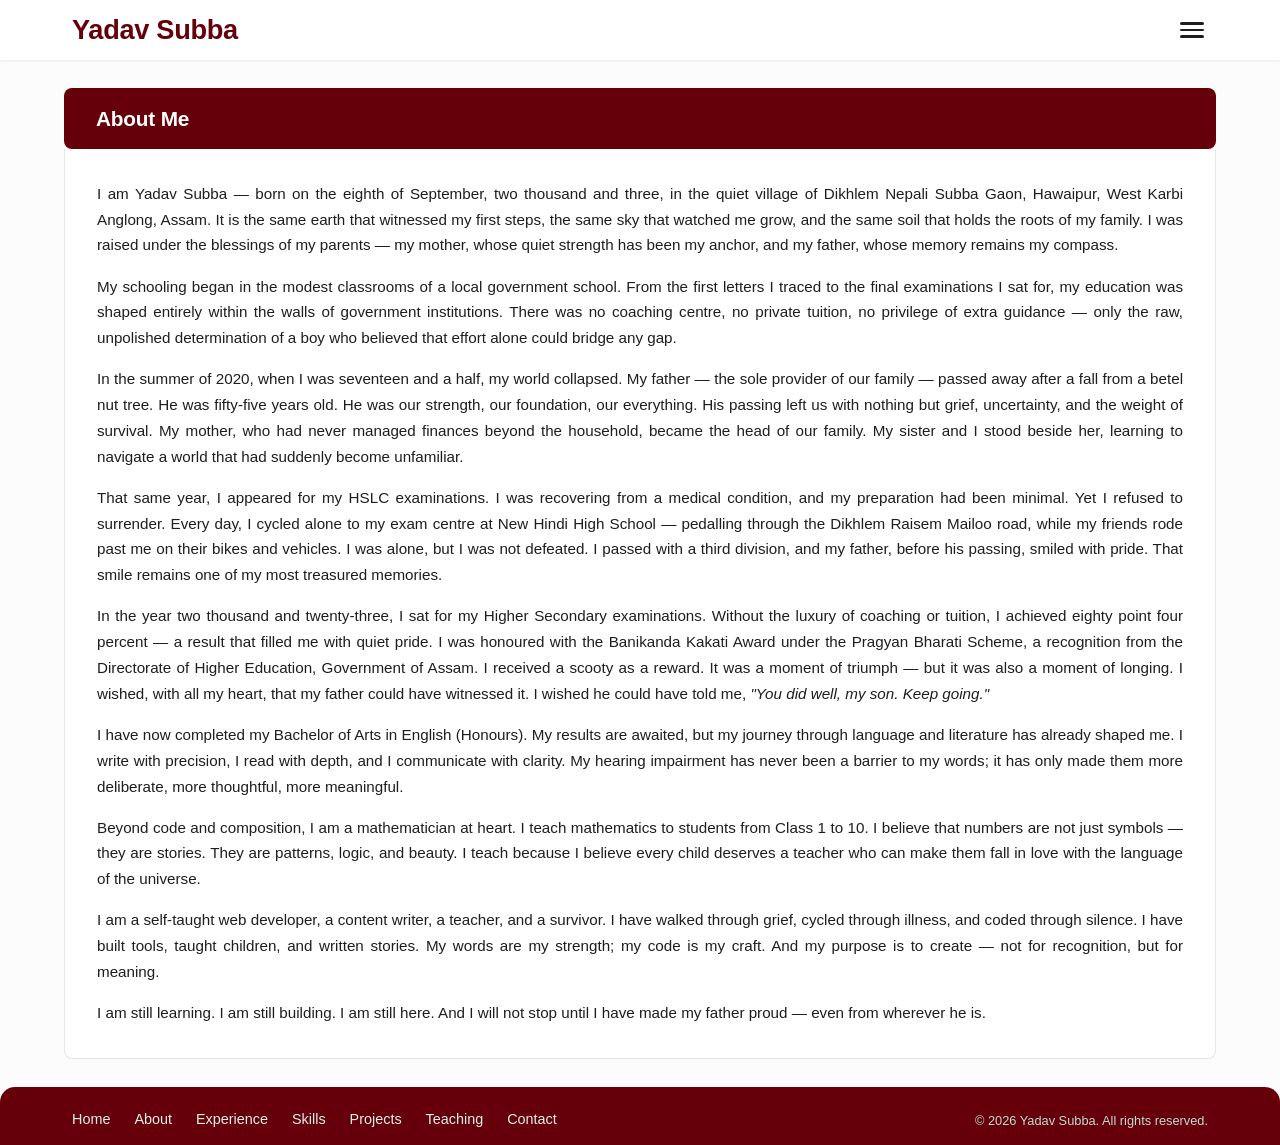
<file: about.html>
<!DOCTYPE html>
<html lang="en">
<head>
    <meta charset="UTF-8" />
    <meta name="viewport" content="width=device-width, initial-scale=1.0" />
    <title>About · Yadav Subba</title>
    <meta name="description" content="The complete story of Yadav Subba — web developer, mathematician, teacher, and writer from Assam." />
    <link rel="stylesheet" href="style.css" />
</head>
<body>

    <!-- ===== HEADER ===== -->
    <header class="site-header" role="banner">
        <div class="header-inner">
            <a href="index.html" class="site-title">Yadav Subba</a>
            <button class="hamburger"
                    aria-expanded="false"
                    aria-controls="primary-nav"
                    aria-label="Toggle navigation menu">
                <span class="hamburger-line"></span>
                <span class="hamburger-line"></span>
                <span class="hamburger-line"></span>
            </button>
        </div>
        <nav id="primary-nav" class="primary-nav" role="navigation" aria-label="Primary navigation">
            <ul class="nav-list">
                <li><a href="index.html">Home</a></li>
                <li><a href="about.html" aria-current="page">About</a></li>
                <li><a href="experience.html">Experience</a></li>
                <li><a href="skills.html">Skills</a></li>
                <li><a href="projects.html">Projects</a></li>
                <li><a href="teaching.html">Teaching</a></li>
                <li><a href="contact.html">Contact</a></li>
            </ul>
        </nav>
    </header>

    <!-- ===== MAIN ===== -->
    <main id="main-content">

        <!-- ===== ABOUT SECTION ===== -->
        <section class="section about-full" aria-labelledby="about-heading">
            <div class="section-title-bar">
                <h2 id="about-heading">About Me</h2>
            </div>
            <div class="section-body">
                <div class="content-box">

                    <!-- ===== INTRODUCTION ===== -->
                    <p>
                        I am Yadav Subba — born on the eighth of September, two thousand and three, 
                        in the quiet village of Dikhlem Nepali Subba Gaon, Hawaipur, West Karbi Anglong, Assam. 
                        It is the same earth that witnessed my first steps, the same sky that watched 
                        me grow, and the same soil that holds the roots of my family. I was raised 
                        under the blessings of my parents — my mother, whose quiet strength has been 
                        my anchor, and my father, whose memory remains my compass.
                    </p>

                    <!-- ===== EARLY YEARS ===== -->
                    <p>
                        My schooling began in the modest classrooms of a local government school. 
                        From the first letters I traced to the final examinations I sat for, 
                        my education was shaped entirely within the walls of government institutions. 
                        There was no coaching centre, no private tuition, no privilege of extra 
                        guidance — only the raw, unpolished determination of a boy who believed 
                        that effort alone could bridge any gap.
                    </p>

                    <!-- ===== LOSS & RESILIENCE ===== -->
                    <p>
                        In the summer of 2020, when I was seventeen and a half, my world collapsed. 
                        My father — the sole provider of our family — passed away after a fall from 
                        a betel nut tree. He was fifty-five years old. He was our strength, our 
                        foundation, our everything. His passing left us with nothing but grief, 
                        uncertainty, and the weight of survival. My mother, who had never managed 
                        finances beyond the household, became the head of our family. My sister 
                        and I stood beside her, learning to navigate a world that had suddenly 
                        become unfamiliar.
                    </p>

                    <!-- ===== CYCLING THROUGH ILLNESS ===== -->
                    <p>
                        That same year, I appeared for my HSLC examinations. I was recovering from 
                        a medical condition, and my preparation had been minimal. Yet I refused to 
                        surrender. Every day, I cycled alone to my exam centre at New Hindi High 
                        School — pedalling through the Dikhlem Raisem Mailoo road, while my friends 
                        rode past me on their bikes and vehicles. I was alone, but I was not defeated. 
                        I passed with a third division, and my father, before his passing, smiled 
                        with pride. That smile remains one of my most treasured memories.
                    </p>

                    <!-- ===== HS ACHIEVEMENT ===== -->
                    <p>
                        In the year two thousand and twenty-three, I sat for my Higher Secondary 
                        examinations. Without the luxury of coaching or tuition, I achieved 
                        eighty point four percent — a result that filled me with quiet pride. 
                        I was honoured with the Banikanda Kakati Award under the Pragyan Bharati 
                        Scheme, a recognition from the Directorate of Higher Education, Government 
                        of Assam. I received a scooty as a reward. It was a moment of triumph — 
                        but it was also a moment of longing. I wished, with all my heart, that my 
                        father could have witnessed it. I wished he could have told me, 
                        <em>"You did well, my son. Keep going."</em>
                    </p>

                    <!-- ===== GRADUATION ===== -->
                    <p>
                        I have now completed my Bachelor of Arts in English (Honours). My results 
                        are awaited, but my journey through language and literature has already 
                        shaped me. I write with precision, I read with depth, and I communicate 
                        with clarity. My hearing impairment has never been a barrier to my words; 
                        it has only made them more deliberate, more thoughtful, more meaningful.
                    </p>

                    <!-- ===== TEACHING & MATHEMATICS ===== -->
                    <p>
                        Beyond code and composition, I am a mathematician at heart. I teach 
                        mathematics to students from Class 1 to 10. I believe that numbers are 
                        not just symbols — they are stories. They are patterns, logic, and beauty. 
                        I teach because I believe every child deserves a teacher who can make them 
                        fall in love with the language of the universe.
                    </p>

                    <!-- ===== PHILOSOPHY ===== -->
                    <p>
                        I am a self-taught web developer, a content writer, a teacher, and a survivor. 
                        I have walked through grief, cycled through illness, and coded through silence. 
                        I have built tools, taught children, and written stories. My words are my 
                        strength; my code is my craft. And my purpose is to create — not for 
                        recognition, but for meaning.
                    </p>

                    <!-- ===== CLOSING ===== -->
                    <p>
                        I am still learning. I am still building. I am still here. And I will not 
                        stop until I have made my father proud — even from wherever he is.
                    </p>

                </div>
            </div>
        </section>

    </main>

    <!-- ===== FOOTER ===== -->
    <footer class="site-footer" role="contentinfo">
        <div class="footer-inner">
            <div class="footer-links">
                <a href="index.html">Home</a>
                <a href="about.html">About</a>
                <a href="experience.html">Experience</a>
                <a href="skills.html">Skills</a>
                <a href="projects.html">Projects</a>
                <a href="teaching.html">Teaching</a>
                <a href="contact.html">Contact</a>
            </div>
            <p class="footer-copy">&copy; 2026 Yadav Subba. All rights reserved.</p>
        </div>
    </footer>

    <!-- ===== SCRIPTS ===== -->
    <script src="script.js"></script>

</body>
</html>
</file>
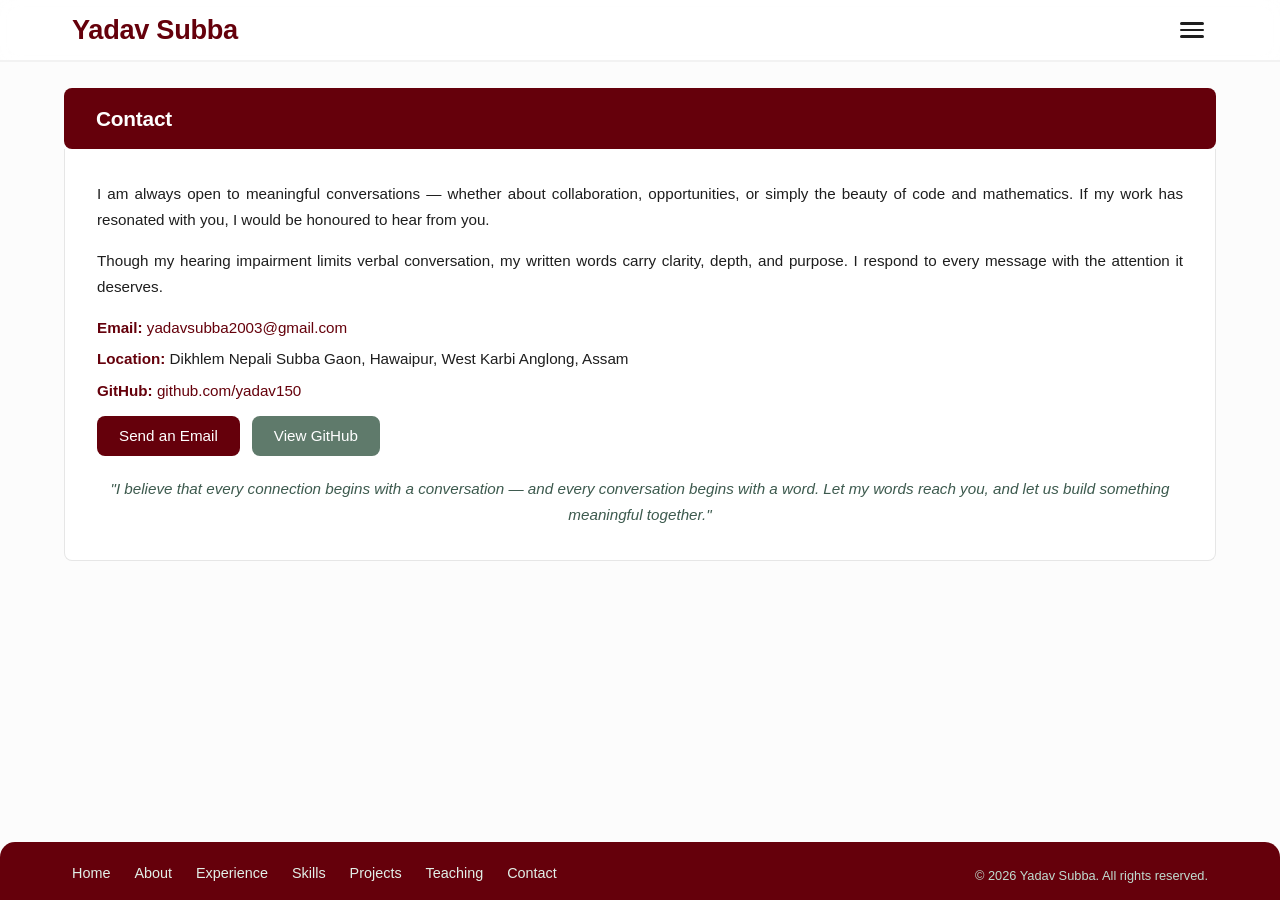
<file: contact.html>
<!DOCTYPE html>
<html lang="en">
<head>
    <meta charset="UTF-8" />
    <meta name="viewport" content="width=device-width, initial-scale=1.0" />
    <title>Contact · Yadav Subba</title>
    <meta name="description" content="Get in touch with Yadav Subba — web developer, content writer, and teacher from Assam." />
    <link rel="stylesheet" href="style.css" />
</head>
<body>

    <!-- ===== HEADER ===== -->
    <header class="site-header" role="banner">
        <div class="header-inner">
            <a href="index.html" class="site-title">Yadav Subba</a>
            <button class="hamburger"
                    aria-expanded="false"
                    aria-controls="primary-nav"
                    aria-label="Toggle navigation menu">
                <span class="hamburger-line"></span>
                <span class="hamburger-line"></span>
                <span class="hamburger-line"></span>
            </button>
        </div>
        <nav id="primary-nav" class="primary-nav" role="navigation" aria-label="Primary navigation">
            <ul class="nav-list">
                <li><a href="index.html">Home</a></li>
                <li><a href="about.html">About</a></li>
                <li><a href="experience.html">Experience</a></li>
                <li><a href="skills.html">Skills</a></li>
                <li><a href="projects.html">Projects</a></li>
                <li><a href="index.html#teaching">Teaching</a></li>
                <li><a href="contact.html" aria-current="page">Contact</a></li>
            </ul>
        </nav>
    </header>

    <!-- ===== MAIN ===== -->
    <main id="main-content">

        <!-- ===== CONTACT SECTION ===== -->
        <section class="section contact-full" aria-labelledby="contact-heading">
            <div class="section-title-bar">
                <h2 id="contact-heading">Contact</h2>
            </div>
            <div class="section-body">
                <div class="content-box">

                    <p>
                        I am always open to meaningful conversations — whether about collaboration, 
                        opportunities, or simply the beauty of code and mathematics. 
                        If my work has resonated with you, I would be honoured to hear from you.
                    </p>

                    <p>
                        Though my hearing impairment limits verbal conversation, my written words 
                        carry clarity, depth, and purpose. I respond to every message with the 
                        attention it deserves.
                    </p>

                    <div class="contact-details">
                        <p><strong>Email:</strong> <a href="mailto:yadavsubba2003@gmail.com">yadavsubba2003@gmail.com</a></p>
                        <p><strong>Location:</strong> Dikhlem Nepali Subba Gaon, Hawaipur, West Karbi Anglong, Assam</p>
                        <p><strong>GitHub:</strong> <a href="https://github.com/yadav150" target="_blank" rel="noopener">github.com/yadav150</a></p>
                    </div>

                    <div class="contact-actions">
                        <a href="mailto:yadavsubba2003@gmail.com" class="btn">Send an Email</a>
                        <a href="https://github.com/yadav150" target="_blank" rel="noopener" class="btn btn-secondary">View GitHub</a>
                    </div>

                    <p style="margin-top:20px;font-style:italic;color:#3d5a4e;text-align:center;">
                        <em>"I believe that every connection begins with a conversation — and every 
                        conversation begins with a word. Let my words reach you, and let us build 
                        something meaningful together."</em>
                    </p>

                </div>
            </div>
        </section>

    </main>

    <!-- ===== FOOTER ===== -->
    <footer class="site-footer" role="contentinfo">
        <div class="footer-inner">
            <div class="footer-links">
                <a href="index.html">Home</a>
                <a href="about.html">About</a>
                <a href="experience.html">Experience</a>
                <a href="skills.html">Skills</a>
                <a href="projects.html">Projects</a>
                <a href="index.html#teaching">Teaching</a>
                <a href="contact.html">Contact</a>
            </div>
            <p class="footer-copy">&copy; 2026 Yadav Subba. All rights reserved.</p>
        </div>
    </footer>

    <!-- ===== SCRIPTS ===== -->
    <script src="script.js"></script>

</body>
</html>
</file>
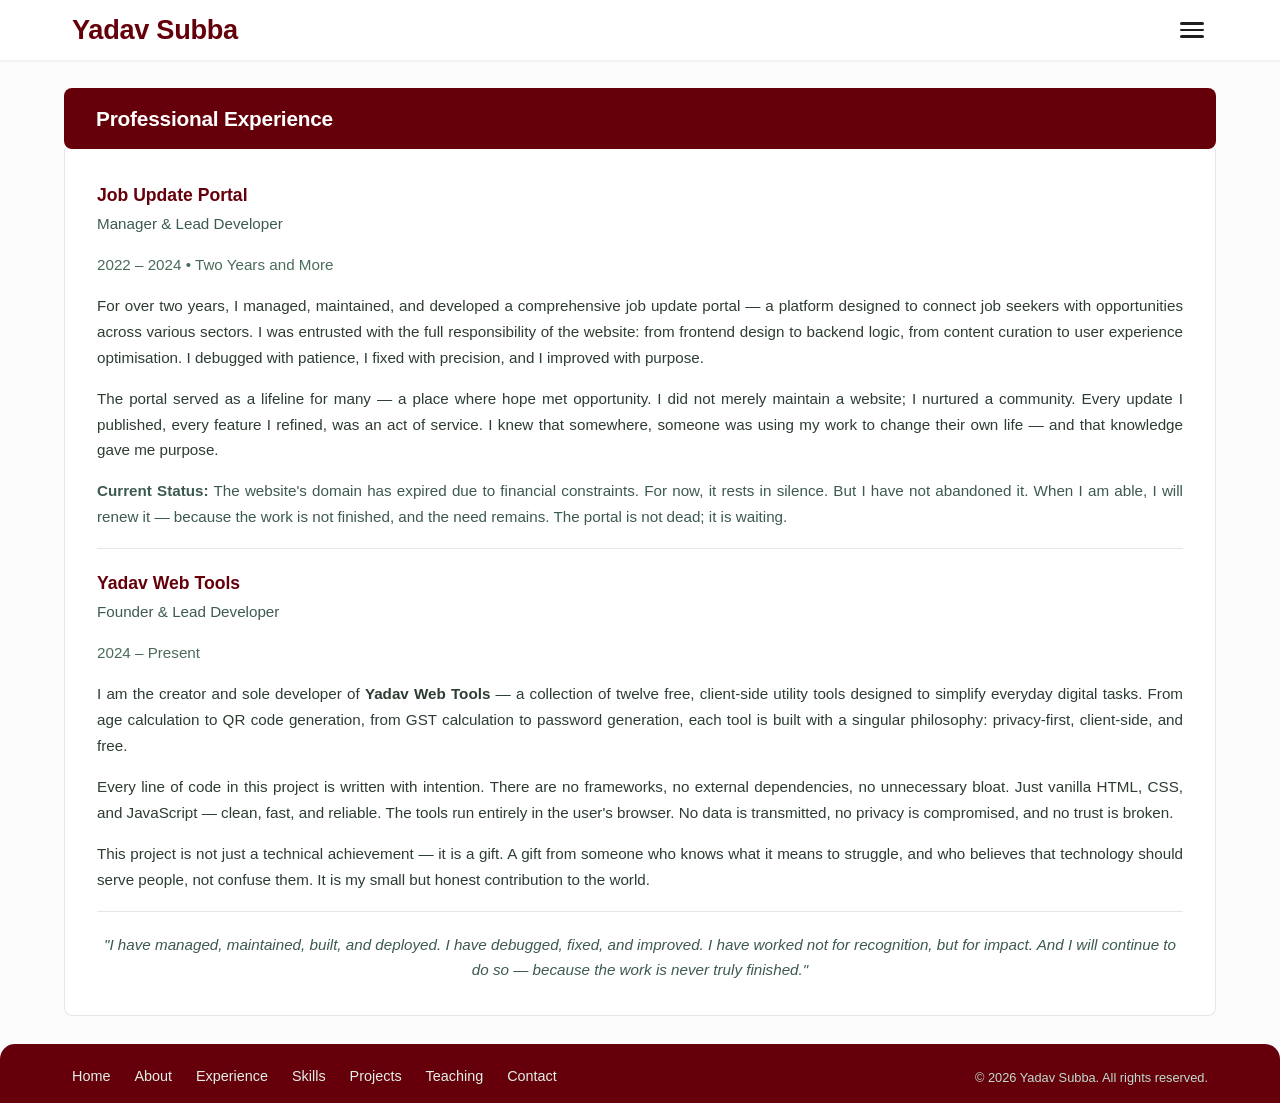
<file: experience.html>
<!DOCTYPE html>
<html lang="en">
<head>
    <meta charset="UTF-8" />
    <meta name="viewport" content="width=device-width, initial-scale=1.0" />
    <title>Experience · Yadav Subba</title>
    <meta name="description" content="The professional journey of Yadav Subba — web developer, Job Update Portal manager, and creator of Yadav Web Tools." />
    <link rel="stylesheet" href="style.css" />
</head>
<body>

    <!-- ===== HEADER ===== -->
    <header class="site-header" role="banner">
        <div class="header-inner">
            <a href="index.html" class="site-title">Yadav Subba</a>
            <button class="hamburger"
                    aria-expanded="false"
                    aria-controls="primary-nav"
                    aria-label="Toggle navigation menu">
                <span class="hamburger-line"></span>
                <span class="hamburger-line"></span>
                <span class="hamburger-line"></span>
            </button>
        </div>
        <nav id="primary-nav" class="primary-nav" role="navigation" aria-label="Primary navigation">
            <ul class="nav-list">
                <li><a href="index.html">Home</a></li>
                <li><a href="about.html">About</a></li>
                <li><a href="experience.html" aria-current="page">Experience</a></li>
                <li><a href="skills.html">Skills</a></li>
                <li><a href="projects.html">Projects</a></li>
                <li><a href="teaching.html">Teaching</a></li>
                <li><a href="contact.html">Contact</a></li>
            </ul>
        </nav>
    </header>

    <!-- ===== MAIN ===== -->
    <main id="main-content">

        <!-- ===== EXPERIENCE SECTION ===== -->
        <section class="section experience-full" aria-labelledby="experience-heading">
            <div class="section-title-bar">
                <h2 id="experience-heading">Professional Experience</h2>
            </div>
            <div class="section-body">
                <div class="content-box">

                    <!-- ===== JOB UPDATE PORTAL ===== -->
                    <div class="experience-card">
                        <h3 class="exp-title">Job Update Portal</h3>
                        <p class="exp-role">Manager &amp; Lead Developer</p>
                        <p class="exp-duration">2022 – 2024 &bull; Two Years and More</p>
                        <p class="exp-description">
                            For over two years, I managed, maintained, and developed a comprehensive 
                            job update portal — a platform designed to connect job seekers with 
                            opportunities across various sectors. I was entrusted with the full 
                            responsibility of the website: from frontend design to backend logic, 
                            from content curation to user experience optimisation. I debugged with 
                            patience, I fixed with precision, and I improved with purpose.
                        </p>
                        <p class="exp-description">
                            The portal served as a lifeline for many — a place where hope met 
                            opportunity. I did not merely maintain a website; I nurtured a community. 
                            Every update I published, every feature I refined, was an act of service. 
                            I knew that somewhere, someone was using my work to change their own life 
                            — and that knowledge gave me purpose.
                        </p>
                        <p class="exp-current">
                            <strong>Current Status:</strong> The website's domain has expired due to 
                            financial constraints. For now, it rests in silence. But I have not 
                            abandoned it. When I am able, I will renew it — because the work is not 
                            finished, and the need remains. The portal is not dead; it is waiting.
                        </p>
                    </div>

                    <!-- ===== YADAV WEB TOOLS ===== -->
                    <div class="experience-card">
                        <h3 class="exp-title">Yadav Web Tools</h3>
                        <p class="exp-role">Founder &amp; Lead Developer</p>
                        <p class="exp-duration">2024 – Present</p>
                        <p class="exp-description">
                            I am the creator and sole developer of <strong>Yadav Web Tools</strong> — 
                            a collection of twelve free, client-side utility tools designed to simplify 
                            everyday digital tasks. From age calculation to QR code generation, from 
                            GST calculation to password generation, each tool is built with a singular 
                            philosophy: privacy-first, client-side, and free.
                        </p>
                        <p class="exp-description">
                            Every line of code in this project is written with intention. There are 
                            no frameworks, no external dependencies, no unnecessary bloat. Just 
                            vanilla HTML, CSS, and JavaScript — clean, fast, and reliable. The tools 
                            run entirely in the user's browser. No data is transmitted, no privacy is 
                            compromised, and no trust is broken.
                        </p>
                        <p class="exp-description">
                            This project is not just a technical achievement — it is a gift. A gift 
                            from someone who knows what it means to struggle, and who believes that 
                            technology should serve people, not confuse them. It is my small but 
                            honest contribution to the world.
                        </p>
                    </div>

                    <!-- ===== SUMMARY ===== -->
                    <div class="experience-card" style="border-bottom:0;margin-bottom:0;padding-bottom:0;">
                        <p class="exp-description" style="font-style:italic;color:#3d5a4e;text-align:center;">
                            <em>"I have managed, maintained, built, and deployed. I have debugged, 
                            fixed, and improved. I have worked not for recognition, but for impact. 
                            And I will continue to do so — because the work is never truly finished."</em>
                        </p>
                    </div>

                </div>
            </div>
        </section>

    </main>

    <!-- ===== FOOTER ===== -->
    <footer class="site-footer" role="contentinfo">
        <div class="footer-inner">
            <div class="footer-links">
                <a href="index.html">Home</a>
                <a href="about.html">About</a>
                <a href="experience.html">Experience</a>
                <a href="skills.html">Skills</a>
                <a href="projects.html">Projects</a>
                <a href="teaching.html">Teaching</a>
                <a href="contact.html">Contact</a>
            </div>
            <p class="footer-copy">&copy; 2026 Yadav Subba. All rights reserved.</p>
        </div>
    </footer>

    <!-- ===== SCRIPTS ===== -->
    <script src="script.js"></script>

</body>
</html>
</file>
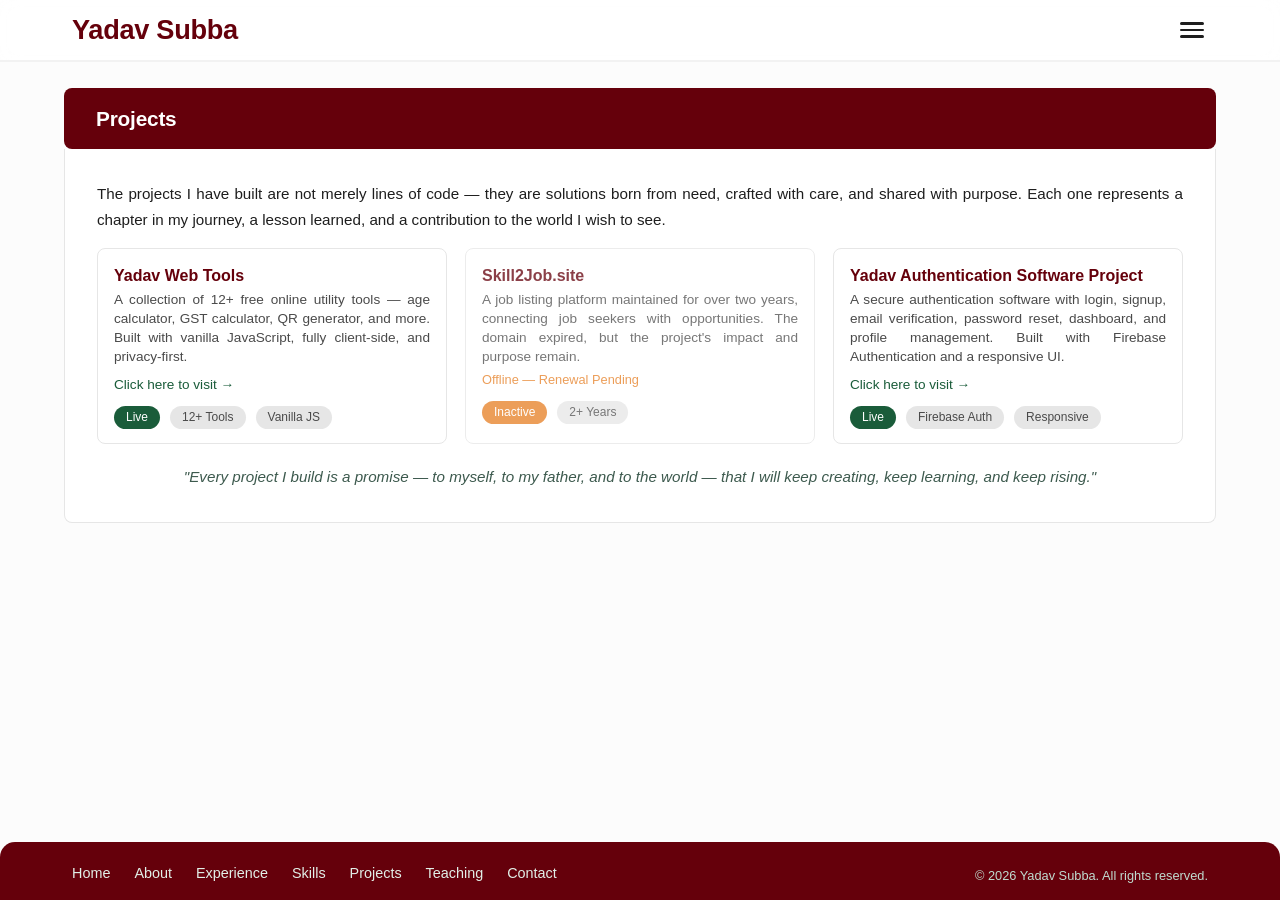
<file: projects.html>
<!DOCTYPE html>
<html lang="en">
<head>
    <meta charset="UTF-8" />
    <meta name="viewport" content="width=device-width, initial-scale=1.0" />
    <title>Projects · Yadav Subba</title>
    <meta name="description" content="The projects of Yadav Subba — Yadav Web Tools, Skill2Job.site, and future endeavors." />
    <link rel="stylesheet" href="style.css" />
</head>
<body>

    <!-- ===== HEADER ===== -->
    <header class="site-header" role="banner">
        <div class="header-inner">
            <a href="index.html" class="site-title">Yadav Subba</a>
            <button class="hamburger"
                    aria-expanded="false"
                    aria-controls="primary-nav"
                    aria-label="Toggle navigation menu">
                <span class="hamburger-line"></span>
                <span class="hamburger-line"></span>
                <span class="hamburger-line"></span>
            </button>
        </div>
        <nav id="primary-nav" class="primary-nav" role="navigation" aria-label="Primary navigation">
            <ul class="nav-list">
                <li><a href="index.html">Home</a></li>
                <li><a href="about.html">About</a></li>
                <li><a href="experience.html">Experience</a></li>
                <li><a href="skills.html">Skills</a></li>
                <li><a href="projects.html" aria-current="page">Projects</a></li>
                <li><a href="index.html#teaching">Teaching</a></li>
                <li><a href="contact.html">Contact</a></li>
            </ul>
        </nav>
    </header>

    <!-- ===== MAIN ===== -->
    <main id="main-content">

        <!-- ===== PROJECTS SECTION ===== -->
        <section class="section projects-full" aria-labelledby="projects-heading">
            <div class="section-title-bar">
                <h2 id="projects-heading">Projects</h2>
            </div>
            <div class="section-body">
                <div class="content-box">

                    <p>
                        The projects I have built are not merely lines of code — they are solutions 
                        born from need, crafted with care, and shared with purpose. Each one represents 
                        a chapter in my journey, a lesson learned, and a contribution to the world 
                        I wish to see.
                    </p>

                    <!-- ===== PROJECTS GRID ===== -->
                    <div class="projects-grid">

                        <!-- ===== YADAV WEB TOOLS ===== -->
                        <a href="https://yadav150.github.io/dav/index.html" target="_blank" rel="noopener" class="project-card">
                            <span class="project-name">Yadav Web Tools</span>
                            <span class="project-desc">A collection of 12+ free online utility tools — age calculator, GST calculator, QR generator, and more. Built with vanilla JavaScript, fully client-side, and privacy-first.</span>
                            <span style="font-size:.85rem;color:#1a5c3a;font-weight:500;margin-top:8px;">Click here to visit →</span>
                            <div style="margin-top:10px;display:flex;gap:10px;flex-wrap:wrap;">
                                <span style="font-size:.75rem;background:#1a5c3a;color:#fff;padding:2px 12px;border-radius:12px;">Live</span>
                                <span style="font-size:.75rem;background:#e6e6e6;color:#4a4a4a;padding:2px 12px;border-radius:12px;">12+ Tools</span>
                                <span style="font-size:.75rem;background:#e6e6e6;color:#4a4a4a;padding:2px 12px;border-radius:12px;">Vanilla JS</span>
                            </div>
                        </a>

                        <!-- ===== SKILL2JOB.SITE ===== -->
                        <div class="project-card project-inactive">
                            <span class="project-name">Skill2Job.site</span>
                            <span class="project-desc">A job listing platform maintained for over two years, connecting job seekers with opportunities. The domain expired, but the project's impact and purpose remain.</span>
                            <span class="project-status">Offline — Renewal Pending</span>
                            <div style="margin-top:10px;display:flex;gap:10px;flex-wrap:wrap;">
                                <span style="font-size:.75rem;background:#e67e22;color:#fff;padding:2px 12px;border-radius:12px;">Inactive</span>
                                <span style="font-size:.75rem;background:#e6e6e6;color:#4a4a4a;padding:2px 12px;border-radius:12px;">2+ Years</span>
                            </div>
                        </div>

                        <!-- ===== YADAV AUTHENTICATION SOFTWARE PROJECT ===== -->
<a href="https://yadav150.github.io/authp/index.html" target="_blank" rel="noopener" class="project-card">
    <span class="project-name">Yadav Authentication Software Project</span>
    <span class="project-desc">A secure authentication software with login, signup, email verification, password reset, dashboard, and profile management. Built with Firebase Authentication and a responsive UI.</span>
    <span style="font-size:.85rem;color:#1a5c3a;font-weight:500;margin-top:8px;">Click here to visit →</span>
    <div style="margin-top:10px;display:flex;gap:10px;flex-wrap:wrap;">
        <span style="font-size:.75rem;background:#1a5c3a;color:#fff;padding:2px 12px;border-radius:12px;">Live</span>
        <span style="font-size:.75rem;background:#e6e6e6;color:#4a4a4a;padding:2px 12px;border-radius:12px;">Firebase Auth</span>
        <span style="font-size:.75rem;background:#e6e6e6;color:#4a4a4a;padding:2px 12px;border-radius:12px;">Responsive</span>
    </div>
</a>

                    </div>

                    <!-- ===== CLOSING ===== -->
                    <p style="margin-top:20px;font-style:italic;color:#3d5a4e;text-align:center;">
                        <em>"Every project I build is a promise — to myself, to my father, and to the 
                        world — that I will keep creating, keep learning, and keep rising."</em>
                    </p>

                </div>
            </div>
        </section>

    </main>

    <!-- ===== FOOTER ===== -->
    <footer class="site-footer" role="contentinfo">
        <div class="footer-inner">
            <div class="footer-links">
                <a href="index.html">Home</a>
                <a href="about.html">About</a>
                <a href="experience.html">Experience</a>
                <a href="skills.html">Skills</a>
                <a href="projects.html">Projects</a>
                <a href="index.html#teaching">Teaching</a>
                <a href="contact.html">Contact</a>
            </div>
            <p class="footer-copy">&copy; 2026 Yadav Subba. All rights reserved.</p>
        </div>
    </footer>

    <!-- ===== SCRIPTS ===== -->
    <script src="script.js"></script>

</body>
</html>
</file>
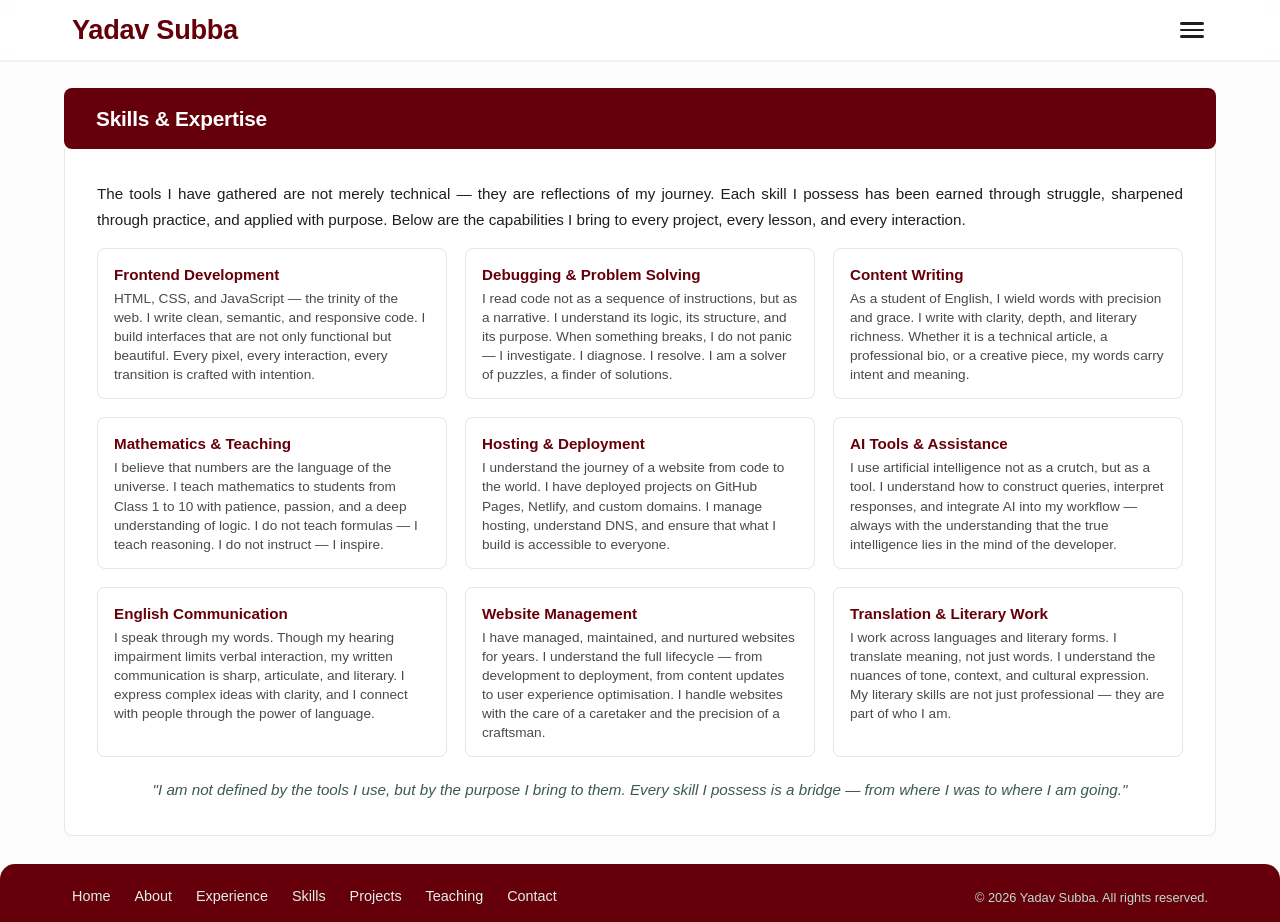
<file: skills.html>
<!DOCTYPE html>
<html lang="en">
<head>
    <meta charset="UTF-8" />
    <meta name="viewport" content="width=device-width, initial-scale=1.0" />
    <title>Skills · Yadav Subba</title>
    <meta name="description" content="The skills and expertise of Yadav Subba — frontend developer, mathematician, content writer, and teacher." />
    <link rel="stylesheet" href="style.css" />
</head>
<body>

    <!-- ===== HEADER ===== -->
    <header class="site-header" role="banner">
        <div class="header-inner">
            <a href="index.html" class="site-title">Yadav Subba</a>
            <button class="hamburger"
                    aria-expanded="false"
                    aria-controls="primary-nav"
                    aria-label="Toggle navigation menu">
                <span class="hamburger-line"></span>
                <span class="hamburger-line"></span>
                <span class="hamburger-line"></span>
            </button>
        </div>
        <nav id="primary-nav" class="primary-nav" role="navigation" aria-label="Primary navigation">
            <ul class="nav-list">
                <li><a href="index.html">Home</a></li>
                <li><a href="about.html">About</a></li>
                <li><a href="experience.html">Experience</a></li>
                <li><a href="skills.html" aria-current="page">Skills</a></li>
                <li><a href="projects.html">Projects</a></li>
                <li><a href="teaching.html">Teaching</a></li>
                <li><a href="contact.html">Contact</a></li>
            </ul>
        </nav>
    </header>

    <!-- ===== MAIN ===== -->
    <main id="main-content">

        <!-- ===== SKILLS SECTION ===== -->
        <section class="section skills-full" aria-labelledby="skills-heading">
            <div class="section-title-bar">
                <h2 id="skills-heading">Skills &amp; Expertise</h2>
            </div>
            <div class="section-body">
                <div class="content-box">

                    <p>
                        The tools I have gathered are not merely technical — they are reflections 
                        of my journey. Each skill I possess has been earned through struggle, 
                        sharpened through practice, and applied with purpose. Below are the 
                        capabilities I bring to every project, every lesson, and every interaction.
                    </p>

                    <div class="skills-grid">

                        <div class="skill-card">
                            <span class="skill-name">Frontend Development</span>
                            <span class="skill-desc">
                                HTML, CSS, and JavaScript — the trinity of the web. I write clean, 
                                semantic, and responsive code. I build interfaces that are not only 
                                functional but beautiful. Every pixel, every interaction, every 
                                transition is crafted with intention.
                            </span>
                        </div>

                        <div class="skill-card">
                            <span class="skill-name">Debugging &amp; Problem Solving</span>
                            <span class="skill-desc">
                                I read code not as a sequence of instructions, but as a narrative. 
                                I understand its logic, its structure, and its purpose. When something 
                                breaks, I do not panic — I investigate. I diagnose. I resolve. 
                                I am a solver of puzzles, a finder of solutions.
                            </span>
                        </div>

                        <div class="skill-card">
                            <span class="skill-name">Content Writing</span>
                            <span class="skill-desc">
                                As a student of English, I wield words with precision and grace. 
                                I write with clarity, depth, and literary richness. Whether it is 
                                a technical article, a professional bio, or a creative piece, 
                                my words carry intent and meaning.
                            </span>
                        </div>

                        <div class="skill-card">
                            <span class="skill-name">Mathematics &amp; Teaching</span>
                            <span class="skill-desc">
                                I believe that numbers are the language of the universe. I teach 
                                mathematics to students from Class 1 to 10 with patience, passion, 
                                and a deep understanding of logic. I do not teach formulas — 
                                I teach reasoning. I do not instruct — I inspire.
                            </span>
                        </div>

                        <div class="skill-card">
                            <span class="skill-name">Hosting &amp; Deployment</span>
                            <span class="skill-desc">
                                I understand the journey of a website from code to the world. 
                                I have deployed projects on GitHub Pages, Netlify, and custom domains. 
                                I manage hosting, understand DNS, and ensure that what I build is 
                                accessible to everyone.
                            </span>
                        </div>

                        <div class="skill-card">
                            <span class="skill-name">AI Tools &amp; Assistance</span>
                            <span class="skill-desc">
                                I use artificial intelligence not as a crutch, but as a tool. 
                                I understand how to construct queries, interpret responses, 
                                and integrate AI into my workflow — always with the understanding 
                                that the true intelligence lies in the mind of the developer.
                            </span>
                        </div>

                        <div class="skill-card">
                            <span class="skill-name">English Communication</span>
                            <span class="skill-desc">
                                I speak through my words. Though my hearing impairment limits 
                                verbal interaction, my written communication is sharp, articulate, 
                                and literary. I express complex ideas with clarity, and I connect 
                                with people through the power of language.
                            </span>
                        </div>

                        <div class="skill-card">
                            <span class="skill-name">Website Management</span>
                            <span class="skill-desc">
                                I have managed, maintained, and nurtured websites for years. 
                                I understand the full lifecycle — from development to deployment, 
                                from content updates to user experience optimisation. I handle 
                                websites with the care of a caretaker and the precision of a craftsman.
                            </span>
                        </div>

                        <div class="skill-card">
                            <span class="skill-name">Translation &amp; Literary Work</span>
                            <span class="skill-desc">
                                I work across languages and literary forms. I translate meaning, 
                                not just words. I understand the nuances of tone, context, and 
                                cultural expression. My literary skills are not just professional — 
                                they are part of who I am.
                            </span>
                        </div>

                    </div>

                    <!-- ===== CLOSING ===== -->
                    <p style="margin-top:20px;font-style:italic;color:#3d5a4e;text-align:center;">
                        <em>"I am not defined by the tools I use, but by the purpose I bring to them. 
                        Every skill I possess is a bridge — from where I was to where I am going."</em>
                    </p>

                </div>
            </div>
        </section>

    </main>

    <!-- ===== FOOTER ===== -->
    <footer class="site-footer" role="contentinfo">
        <div class="footer-inner">
            <div class="footer-links">
                <a href="index.html">Home</a>
                <a href="about.html">About</a>
                <a href="experience.html">Experience</a>
                <a href="skills.html">Skills</a>
                <a href="projects.html">Projects</a>
                <a href="teaching.html">Teaching</a>
                <a href="contact.html">Contact</a>
            </div>
            <p class="footer-copy">&copy; 2026 Yadav Subba. All rights reserved.</p>
        </div>
    </footer>

    <!-- ===== SCRIPTS ===== -->
    <script src="script.js"></script>

</body>
</html>
</file>
<file: style.css>
/*Base*/html{overflow-y:scroll}body{display:flex;flex-direction:column;min-height:100vh;margin:0;padding:0;font-family:Arial,Helvetica,sans-serif;background:#fcfcfc;color:#1e1e1e;line-height:1.6}*,*::before,*::after{box-sizing:border-box}img{max-width:100%;height:auto}a{color:#65000B;text-decoration:none}a:hover{text-decoration:underline}ul{list-style:none}.container{max-width:1200px;margin:0 auto;padding:0 16px}
/*Header*/.site-header{position:sticky;top:0;z-index:100;width:100%;background:rgba(255,255,255,0.8);-webkit-backdrop-filter:blur(10px);backdrop-filter:blur(10px);border-bottom:1px solid rgba(230,230,230,0.5)}.header-inner{max-width:1200px;margin:0 auto;display:flex;justify-content:space-between;align-items:center;padding:8px 16px}.site-title{font-size:1.4rem;font-weight:700;color:#65000B;letter-spacing:-.3px;text-decoration:none}.hamburger{display:flex;flex-direction:column;gap:4px;background:0 0;border:0;padding:6px 4px;cursor:pointer;border-radius:8px}.hamburger-line{display:block;width:24px;height:2.5px;background:#1e1e1e;border-radius:4px;transition:.2s}.hamburger[aria-expanded=true] .hamburger-line:nth-child(1){transform:translateY(6px) rotate(45deg)}.hamburger[aria-expanded=true] .hamburger-line:nth-child(2){opacity:0}.hamburger[aria-expanded=true] .hamburger-line:nth-child(3){transform:translateY(-6px) rotate(-45deg)}
/*Nav*/.primary-nav{max-height:0;overflow:hidden;transition:max-height .3s ease;background:rgba(255,255,255,0.9);-webkit-backdrop-filter:blur(10px);backdrop-filter:blur(10px);border-bottom:1px solid rgba(230,230,230,0.5);border-top:0;width:100%}.primary-nav.open{max-height:400px}.nav-list{max-width:1200px;margin:0 auto;display:flex;flex-direction:column;padding:8px 16px 14px;gap:6px}.nav-list a{display:block;padding:6px 8px;border-radius:8px;color:#1e1e1e;font-weight:500;text-decoration:none}.nav-list a:hover,.nav-list a:focus,.nav-list a:active,.nav-list a[aria-current=page]{background:#65000B;color:#fff;text-decoration:none}
/*Main*/main{flex:1;padding-top:6px}
/*Hero*/.hero-section{padding:40px 16px 20px;max-width:1200px;margin:0 auto}.hero-container{background:#fff;border:1px solid #e6e6e6;border-radius:8px;padding:30px 20px}.hero-content{display:flex;flex-direction:column;align-items:center;gap:24px;text-align:center}.hero-image-wrapper{display:flex;justify-content:center;align-items:center;padding:0}.hero-image{width:240px;height:240px;object-fit:contain;border:none!important;box-shadow:none!important;outline:none!important;background:transparent;border-radius:0!important;display:block}.hero-image:hover{transform:scale(1.03)}.hero-title{font-size:2.2rem;font-weight:700;color:#65000B;margin:0 0 4px;letter-spacing:-.5px}.hero-tagline{font-size:1.05rem;color:#3d5a4e;margin:0 0 12px;font-weight:500}.hero-description{font-size:1rem;color:#4a4a4a;max-width:600px;margin:0 auto 20px;line-height:1.7;text-align:justify}.hero-actions{display:flex;flex-wrap:wrap;gap:12px;justify-content:center}
/*Sections*/.section{max-width:1200px;margin:20px auto 0;padding:0 16px}.section-title-bar{background:#65000B;padding:10px 18px;border-radius:8px;margin-bottom:0}.section-title-bar h2{color:#fff;font-size:1.2rem;font-weight:600;margin:0;letter-spacing:-.2px}.section-body{background:#fff;border:1px solid #e6e6e6;border-top:0;border-radius:0 0 8px 8px;padding:18px 16px}
/*Content*/.content-box{padding:4px 0}.content-box p{margin:0 0 1em;text-align:justify;font-size:.95rem;line-height:1.7}.content-box p:last-child{margin-bottom:0}.read-more{margin-top:12px;display:flex;gap:12px;flex-wrap:wrap}
/*Experience*/.experience-card{margin-bottom:20px;padding-bottom:18px;border-bottom:1px solid #e6e6e6}.experience-card:last-child{border-bottom:0;margin-bottom:0;padding-bottom:0}.exp-title{font-size:1.1rem;font-weight:600;color:#65000B;margin:0 0 2px}.exp-role{font-size:.9rem;color:#3d5a4e;font-weight:500;margin:0 0 2px}.exp-duration{font-size:.8rem;color:#4a6b5a;margin:0 0 8px;display:block}.exp-description{font-size:.92rem;color:#2d3d32;line-height:1.6;margin:0 0 6px;text-align:justify}.exp-current{font-size:.9rem;color:#3d5a4e;margin:4px 0 0;text-align:justify}
/*Skills*/.skills-grid{display:grid;grid-template-columns:1fr;gap:14px}.skill-card{background:#fff;border:1px solid #e6e6e6;border-radius:8px;padding:14px 16px;display:flex;flex-direction:column;transition:border-color .15s,background .15s}.skill-card:hover{border-color:#65000B;background:#f6faf8}.skill-name{font-weight:600;font-size:.95rem;color:#65000B;margin-bottom:2px}.skill-desc{font-size:.85rem;color:#4a4a4a;line-height:1.4}
/*Projects*/.projects-grid{display:grid;grid-template-columns:1fr;gap:14px}.project-card{background:#fff;border:1px solid #e6e6e6;border-radius:8px;padding:14px 16px;display:flex;flex-direction:column;transition:border-color .15s,background .15s;text-decoration:none;color:#1e1e1e}.project-card:hover{border-color:#65000B;background:#f6faf8;text-decoration:none}.project-card.project-inactive{opacity:.75}.project-card.project-inactive .project-status{color:#e67e22;font-size:.8rem;font-weight:500;margin-top:4px}.project-card.project-future{opacity:.6}.project-name{font-weight:600;font-size:1rem;margin-bottom:2px;color:#65000B}.project-desc{font-size:.85rem;color:#4a4a4a;line-height:1.4;text-align:justify}
/*Teaching*/.teaching-section .content-box p{text-align:justify}
/*Contact*/.contact-details{margin:12px 0}.contact-details p{margin:6px 0;font-size:.95rem;text-align:left}.contact-details strong{color:#65000B}.contact-actions{display:flex;flex-wrap:wrap;gap:12px;margin-top:12px}
/*Footer*/.site-footer{width:100%;background:#65000B;border-radius:15px 15px 0 0;margin-top:28px;padding:20px 0 14px;color:#f0f7f3}.footer-inner{max-width:1200px;margin:0 auto;display:flex;flex-direction:column;align-items:center;gap:12px;padding:0 16px}.footer-links{display:flex;flex-wrap:wrap;justify-content:center;gap:12px 22px}.footer-links a{color:#e2efe8;font-size:.9rem;text-decoration:none}.footer-links a:hover,.footer-links a:focus,.footer-links a:active{color:#fff;text-decoration:none}.footer-copy{font-size:.8rem;color:#c0dbd0;margin:4px 0 0}
/*Header & Footer link override*/.site-header a,.site-footer a{text-decoration:none}.site-header a:hover,.site-footer a:hover,.site-header a:focus,.site-footer a:focus,.site-header a:active,.site-footer a:active{text-decoration:none}
/*Buttons*/.btn{display:inline-block;background:#65000B;color:#fff;border:0;border-radius:8px;padding:8px 22px;font-size:.95rem;font-weight:500;cursor:pointer;transition:background .15s;position:relative;overflow:hidden;text-align:center;text-decoration:none}.btn:hover{background:#13482e;text-decoration:none}.btn:focus-visible{outline:3px solid #65000B;outline-offset:2px}.btn-secondary{background:#5f7a6b}.btn-secondary:hover{background:#4a6558}.ripple{position:absolute;border-radius:50%;background:rgba(255,255,255,.45);transform:scale(0);animation:rippleAnim .6s ease-out forwards;pointer-events:none}@keyframes rippleAnim{to{transform:scale(4);opacity:0}}
/*Reveal*/.reveal{opacity:0;transform:translateY(12px);transition:opacity .5s ease,transform .5s ease}.reveal.visible{opacity:1;transform:translateY(0)}@media(prefers-reduced-motion:reduce){.reveal{opacity:1;transform:none;transition:none}.ripple{display:none}}
/*Tablet+*/@media(min-width:640px){.hero-section{padding:50px 24px 30px}.hero-content{flex-direction:row;text-align:left;gap:40px}.hero-image{width:280px;height:280px}.hero-title{font-size:2.6rem}.hero-description{text-align:justify;margin-left:0}.hero-actions{justify-content:flex-start}.skills-grid{grid-template-columns:1fr 1fr;gap:16px}.projects-grid{grid-template-columns:1fr 1fr;gap:16px}.section-body{padding:22px 24px}.section-title-bar{padding:12px 24px}.section-title-bar h2{font-size:1.3rem}.header-inner{padding:8px 24px}.site-title{font-size:1.5rem}.nav-list{flex-direction:row;padding:10px 24px 14px;gap:4px 18px}.footer-inner{flex-direction:row;justify-content:space-between;gap:10px;padding:0 24px}.footer-links{gap:10px 24px}}
/*Desktop*/@media(min-width:1024px){.hero-section{padding:60px 32px 40px}.hero-image{width:320px;height:320px}.hero-title{font-size:3rem}.hero-tagline{font-size:1.2rem}.hero-description{font-size:1.05rem}.section{padding:0 24px}.section-body{padding:28px 32px}.section-title-bar{padding:14px 32px}.header-inner{padding:8px 32px}.site-title{font-size:1.7rem}.nav-list{padding:10px 32px 14px}.footer-inner{padding:0 32px}.skills-grid{grid-template-columns:1fr 1fr 1fr;gap:18px}.projects-grid{grid-template-columns:1fr 1fr 1fr;gap:18px}}
</file>
